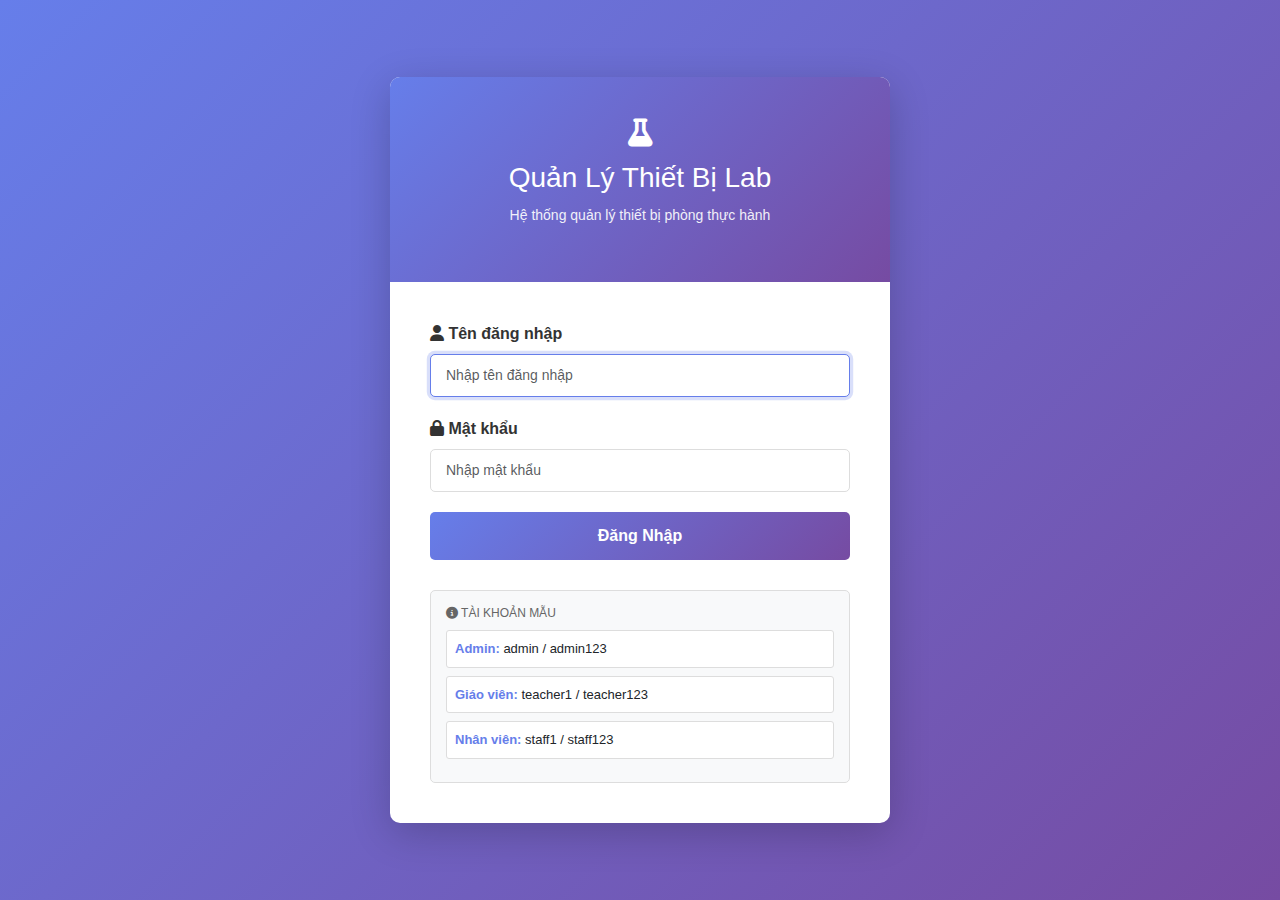
<file: frontend/login.html>
<!DOCTYPE html>
<html lang="vi">
<head>
    <meta charset="UTF-8">
    <meta name="viewport" content="width=device-width, initial-scale=1.0">
    <title>Đăng Nhập - Quản Lý Thiết Bị Phòng Thực Hành</title>
    <link href="https://cdnjs.cloudflare.com/ajax/libs/bootstrap/5.3.0/css/bootstrap.min.css" rel="stylesheet">
    <link href="https://cdnjs.cloudflare.com/ajax/libs/font-awesome/6.4.0/css/all.min.css" rel="stylesheet">
    <style>
        :root {
            --primary-color: #007bff;
            --success-color: #28a745;
            --danger-color: #dc3545;
            --warning-color: #ffc107;
            --info-color: #17a2b8;
        }

        body {
            background: linear-gradient(135deg, #667eea 0%, #764ba2 100%);
            min-height: 100vh;
            display: flex;
            align-items: center;
            justify-content: center;
            font-family: 'Segoe UI', Tahoma, Geneva, Verdana, sans-serif;
        }

        .login-container {
            background: white;
            border-radius: 10px;
            box-shadow: 0 10px 40px rgba(0, 0, 0, 0.2);
            overflow: hidden;
            max-width: 500px;
            width: 100%;
        }

        .login-header {
            background: linear-gradient(135deg, #667eea 0%, #764ba2 100%);
            color: white;
            padding: 40px 20px;
            text-align: center;
        }

        .login-header h1 {
            font-size: 28px;
            margin-bottom: 10px;
        }

        .login-header p {
            font-size: 14px;
            opacity: 0.9;
        }

        .login-body {
            padding: 40px;
        }

        .form-group {
            margin-bottom: 20px;
        }

        .form-group label {
            font-weight: 600;
            color: #333;
            margin-bottom: 8px;
        }

        .form-group input {
            border: 1px solid #ddd;
            border-radius: 5px;
            padding: 10px 15px;
            font-size: 14px;
        }

        .form-group input:focus {
            border-color: #667eea;
            box-shadow: 0 0 0 0.2rem rgba(102, 126, 234, 0.25);
        }

        .btn-login {
            background: linear-gradient(135deg, #667eea 0%, #764ba2 100%);
            border: none;
            color: white;
            padding: 12px 20px;
            font-weight: 600;
            border-radius: 5px;
            width: 100%;
            cursor: pointer;
            transition: transform 0.2s;
        }

        .btn-login:hover {
            transform: translateY(-2px);
            box-shadow: 0 5px 15px rgba(102, 126, 234, 0.4);
        }

        .btn-login:active {
            transform: translateY(0);
        }

        .alert {
            margin-bottom: 20px;
            border-radius: 5px;
        }

        .demo-users {
            background: #f8f9fa;
            border: 1px solid #ddd;
            border-radius: 5px;
            padding: 15px;
            margin-top: 30px;
        }

        .demo-users h6 {
            color: #666;
            font-size: 12px;
            margin-bottom: 10px;
            text-transform: uppercase;
        }

        .user-option {
            padding: 8px;
            background: white;
            border: 1px solid #ddd;
            border-radius: 3px;
            margin-bottom: 8px;
            cursor: pointer;
            font-size: 13px;
            transition: background 0.2s;
        }

        .user-option:hover {
            background: #e7f3ff;
            border-color: #667eea;
        }

        .user-option strong {
            color: #667eea;
        }

        .loading {
            display: none;
        }

        .spinner-border {
            width: 20px;
            height: 20px;
            margin-right: 10px;
        }
    </style>
</head>
<body>
    <div class="login-container">
        <div class="login-header">
            <h1><i class="fas fa-flask"></i></h1>
            <h1>Quản Lý Thiết Bị Lab</h1>
            <p>Hệ thống quản lý thiết bị phòng thực hành</p>
        </div>

        <div class="login-body">
            <div id="alertContainer"></div>

            <form id="loginForm" onsubmit="handleLogin(event)">
                <div class="form-group">
                    <label for="username">
                        <i class="fas fa-user"></i> Tên đăng nhập
                    </label>
                    <input type="text" id="username" class="form-control" placeholder="Nhập tên đăng nhập" required>
                </div>

                <div class="form-group">
                    <label for="password">
                        <i class="fas fa-lock"></i> Mật khẩu
                    </label>
                    <input type="password" id="password" class="form-control" placeholder="Nhập mật khẩu" required>
                </div>

                <button type="submit" class="btn-login" id="loginBtn">
                    <span class="loading">
                        <span class="spinner-border spinner-border-sm" role="status" aria-hidden="true"></span>
                    </span>
                    <span class="btn-text">Đăng Nhập</span>
                </button>
            </form>

            <div class="demo-users">
                <h6><i class="fas fa-info-circle"></i> Tài khoản mẫu</h6>
                <div class="user-option" onclick="fillCredentials('admin', 'admin123')">
                    <strong>Admin:</strong> admin / admin123
                </div>
                <div class="user-option" onclick="fillCredentials('teacher1', 'teacher123')">
                    <strong>Giáo viên:</strong> teacher1 / teacher123
                </div>
                <div class="user-option" onclick="fillCredentials('staff1', 'staff123')">
                    <strong>Nhân viên:</strong> staff1 / staff123
                </div>
            </div>
        </div>
    </div>

    <script src="https://cdnjs.cloudflare.com/ajax/libs/bootstrap/5.3.0/js/bootstrap.bundle.min.js"></script>
    <script>
        const API_URL = 'http://localhost:5000/api';

        function fillCredentials(username, password) {
            document.getElementById('username').value = username;
            document.getElementById('password').value = password;
        }

        function showAlert(message, type = 'danger') {
            const alertDiv = document.createElement('div');
            alertDiv.className = `alert alert-${type} alert-dismissible fade show`;
            alertDiv.innerHTML = `
                ${message}
                <button type="button" class="btn-close" data-bs-dismiss="alert"></button>
            `;
            const container = document.getElementById('alertContainer');
            container.innerHTML = '';
            container.appendChild(alertDiv);
            setTimeout(() => alertDiv.remove(), 5000);
        }

        async function handleLogin(event) {
            event.preventDefault();

            const username = document.getElementById('username').value.trim();
            const password = document.getElementById('password').value.trim();
            const loginBtn = document.getElementById('loginBtn');
            const loading = loginBtn.querySelector('.loading');
            const btnText = loginBtn.querySelector('.btn-text');

            if (!username || !password) {
                showAlert('Vui lòng nhập tên đăng nhập và mật khẩu', 'warning');
                return;
            }

            // Show loading
            loginBtn.disabled = true;
            loading.style.display = 'inline';
            btnText.textContent = 'Đang xử lý...';

            try {
                const response = await fetch(`${API_URL}/auth/login`, {
                    method: 'POST',
                    headers: {
                        'Content-Type': 'application/json',
                    },
                    credentials: 'include',
                    body: JSON.stringify({ username, password })
                });

                const data = await response.json();

                if (!response.ok) {
                    showAlert(data.error || 'Đăng nhập thất bại', 'danger');
                } else {
                    showAlert(`Chào mừng ${data.user.full_name || data.user.username}!`, 'success');
                    setTimeout(() => {
                        window.location.href = 'index.html';
                    }, 1000);
                }
            } catch (error) {
                console.error('Login error:', error);
                showAlert('Lỗi kết nối. Vui lòng kiểm tra server', 'danger');
            } finally {
                // Hide loading
                loginBtn.disabled = false;
                loading.style.display = 'none';
                btnText.textContent = 'Đăng Nhập';
            }
        }

        // Auto-focus to username field
        window.addEventListener('load', () => {
            document.getElementById('username').focus();
        });
    </script>
</body>
</html>
</file>
